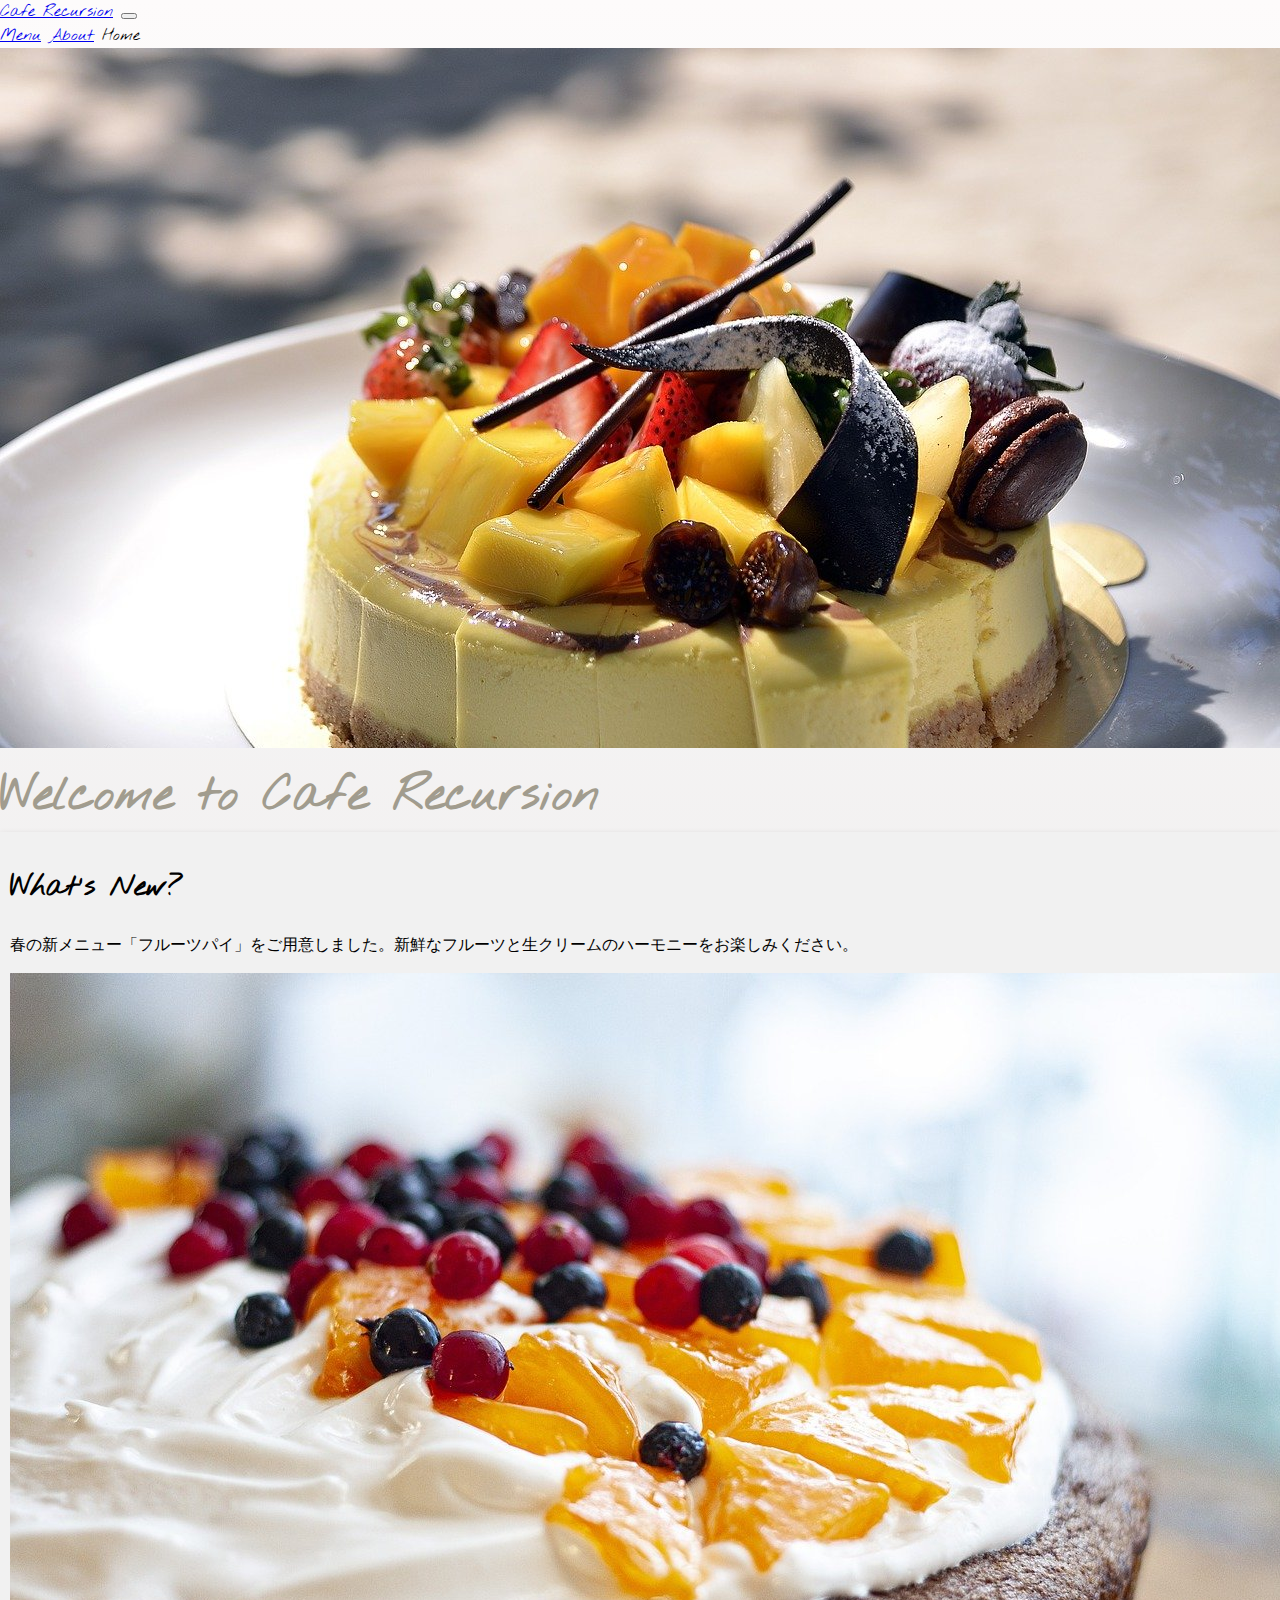
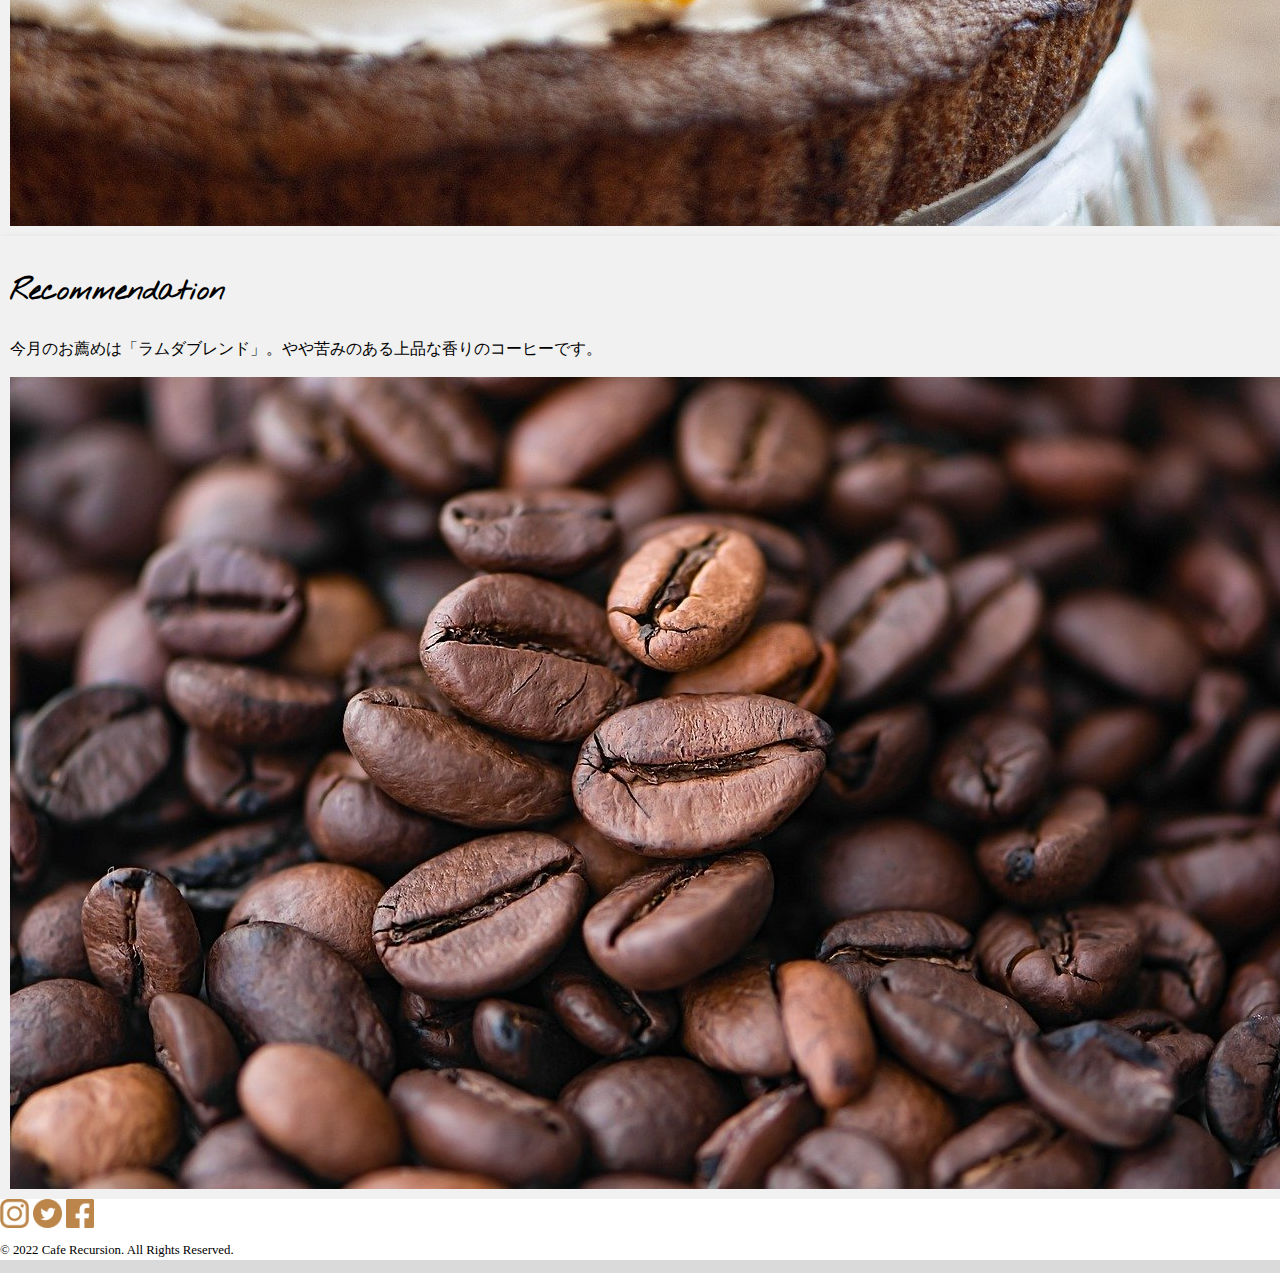
<file: index.html>
<!DOCTYPE html>
<html lang="ja">

<head>
    <meta charset="UTF-8">
    <meta http-equiv="X-UA-Compatible" content="IE=edge">
    <meta name="viewport" content="width=device-width, initial-scale=1.0">
    <meta name="description" content="Caffe Recursionのホームページです。" />
    <!-- CSS -->
    <link rel="stylesheet" href="./css/sanitize.css">
    <link href="https://cdn.jsdelivr.net/npm/bootstrap@5.0.2/dist/css/bootstrap.min.css" rel="stylesheet"
      integrity="sha384-EVSTQN3/azprG1Anm3QDgpJLIm9Nao0Yz1ztcQTwFspd3yD65VohhpuuCOmLASjC" crossorigin="anonymous" />
    <link rel="stylesheet" href="./css/style.css">
    <!--Google Fonts-->
    <link rel="preconnect" href="https://fonts.googleapis.com">
    <link rel="preconnect" href="https://fonts.gstatic.com" crossorigin>
    <link href="https://fonts.googleapis.com/css2?family=Nothing+You+Could+Do&display=swap" rel="stylesheet">
    <title>Cafe Recursion</title>
    <!-- Swiper-->
    <link 
        rel="stylesheet" 
        href="https://cdn.jsdelivr.net/npm/swiper@8/swiper-bundle.min.css"
    />
    
</head>

<body>
    <div class="vh-100">

        <!-- navbar -->
        <nav class="navbar navbar-expand-lg navbar-light bg-light mx-3">
            
            <a class="navbar-brand" href="index.html">Cafe Recursion</a>

            <button class="navbar-toggler" type="button" data-toggle="collapse" data-target="#navbarNavAltMarkup"
                aria-controls="navbarNavAltMarkup" aria-expanded="false" aria-label="Toggle navigation">
                <span class="navbar-toggler-icon"></span>
            </button>

            <div class="collapse navbar-collapse" id="navbarNavAltMarkup">
                <div class="navbar-nav">
                    <a class="nav-item nav-link" href="menu.html">Menu</a>
                    <a class="nav-item nav-link" href="about.html">About</a>
                    <a class="nav-item nav-link active">Home</a>
                </div>
            </div>
        </nav>
        <!-- /navbar -->

        <!-- slider -->
        <section>
            <div class="slider swiper mb-3">
                <!-- Additional required wrapper -->
                <div class="swiper-wrapper d-flex align-items-start">
                    <div class="swiper-slide">
                        <img class="slider-img" src="./img/cake-1284548_1280.jpg">
                    </div>
                    <div class="swiper-slide">
                        <img class="slider-img" src="./img/coffee-2151200_1280.jpg">
                    </div>
                    <div class="swiper-slide">
                        <img class="slider-img" src="./img/apple-pie-5479993_1280.jpg">
                    </div>
                    <div class="swiper-slide">
                        <img class="slider-img" src="./img/pancakes-5989136_1280.jpg">
                    </div>
                </div>
                <!-- If we need pagination -->
                <!-- <div class="swiper-pagination"></div> -->

                <!-- If we need navigation buttons -->
                <!-- <div class="swiper-button-prev"></div> -->
                <!-- <div class="swiper-button-next"></div> -->
                
                <!-- If we need scrollbar -->
                <!-- <div class="swiper-scrollbar"></div> -->
            </div>
        </section>
        <!-- /slider -->

        <h1 class="text-center pt-4">Welcome to Cafe Recursion</h1>
        <!-- cards -->
        <div class="container-fluid">
            <div class="d-flex justify-content-center align-items-center pt-3">
                <div class="row" id="target">
                </div>
            </div>
        </div>
        <footer class="footer-color">
            <div class="d-flex justify-content-center align-items-center p-3">
                <div class="d-flex justify-content-around col-2 offset-4">
                    <a href="https://www.instagram.com/"><img src="./img/instagram.jpeg" class="footericon"></a>
                    <a href="https://twitter.com/home"><img src="./img/Twitter.jpeg" class="footericon"></a>
                    <a href="https://www.facebook.com/"><img src="./img/Facebook.jpeg" class="footericon"></a>
                </div>
                <div class="col-4">
                    <p class="footer-text mt-3">© 2022 Cafe Recursion. All Rights Reserved.</p>
                </div>
            </div>
        </footer>
        <script src="https://cdn.jsdelivr.net/npm/swiper@8/swiper-bundle.min.js"></script>
        <script src="./js/slider.js"></script>
        <script type="text/javascript" src="./js/usercard.js"></script>
    </div>
</body>


</html>
</file>
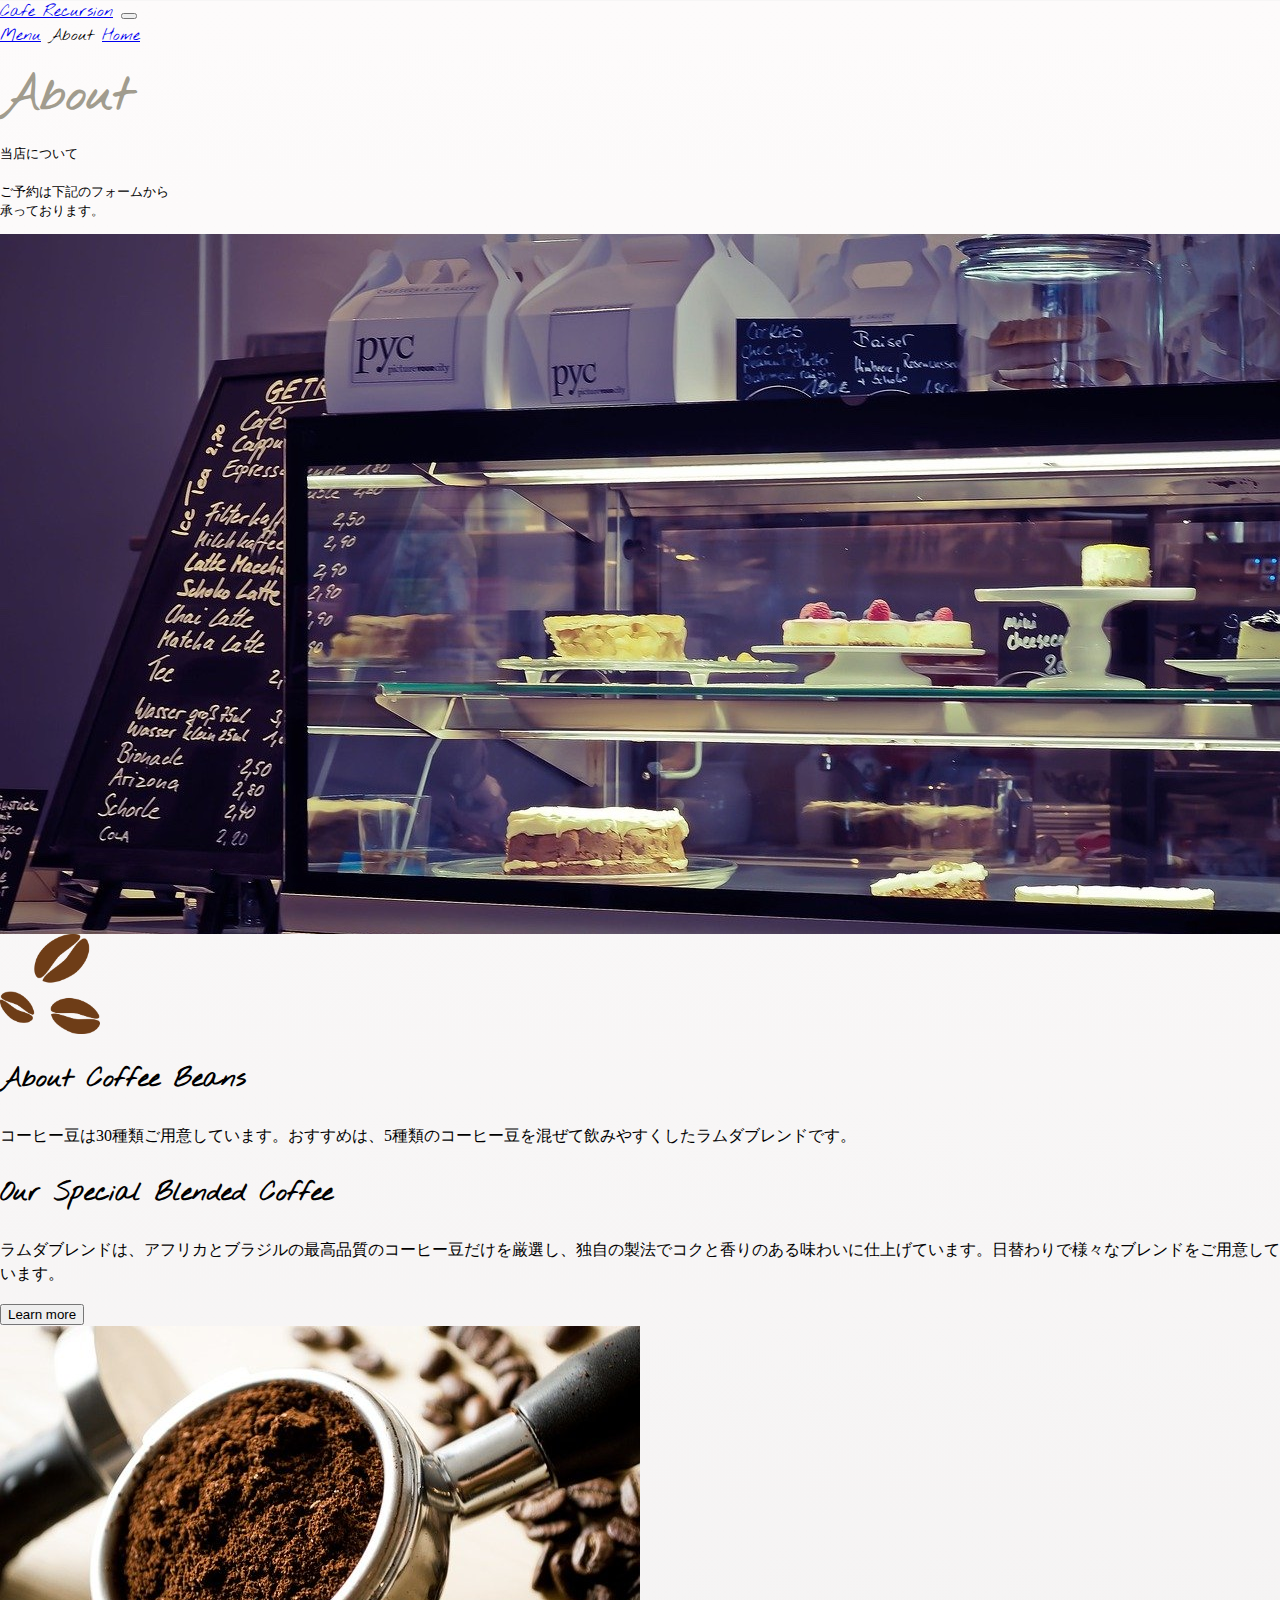
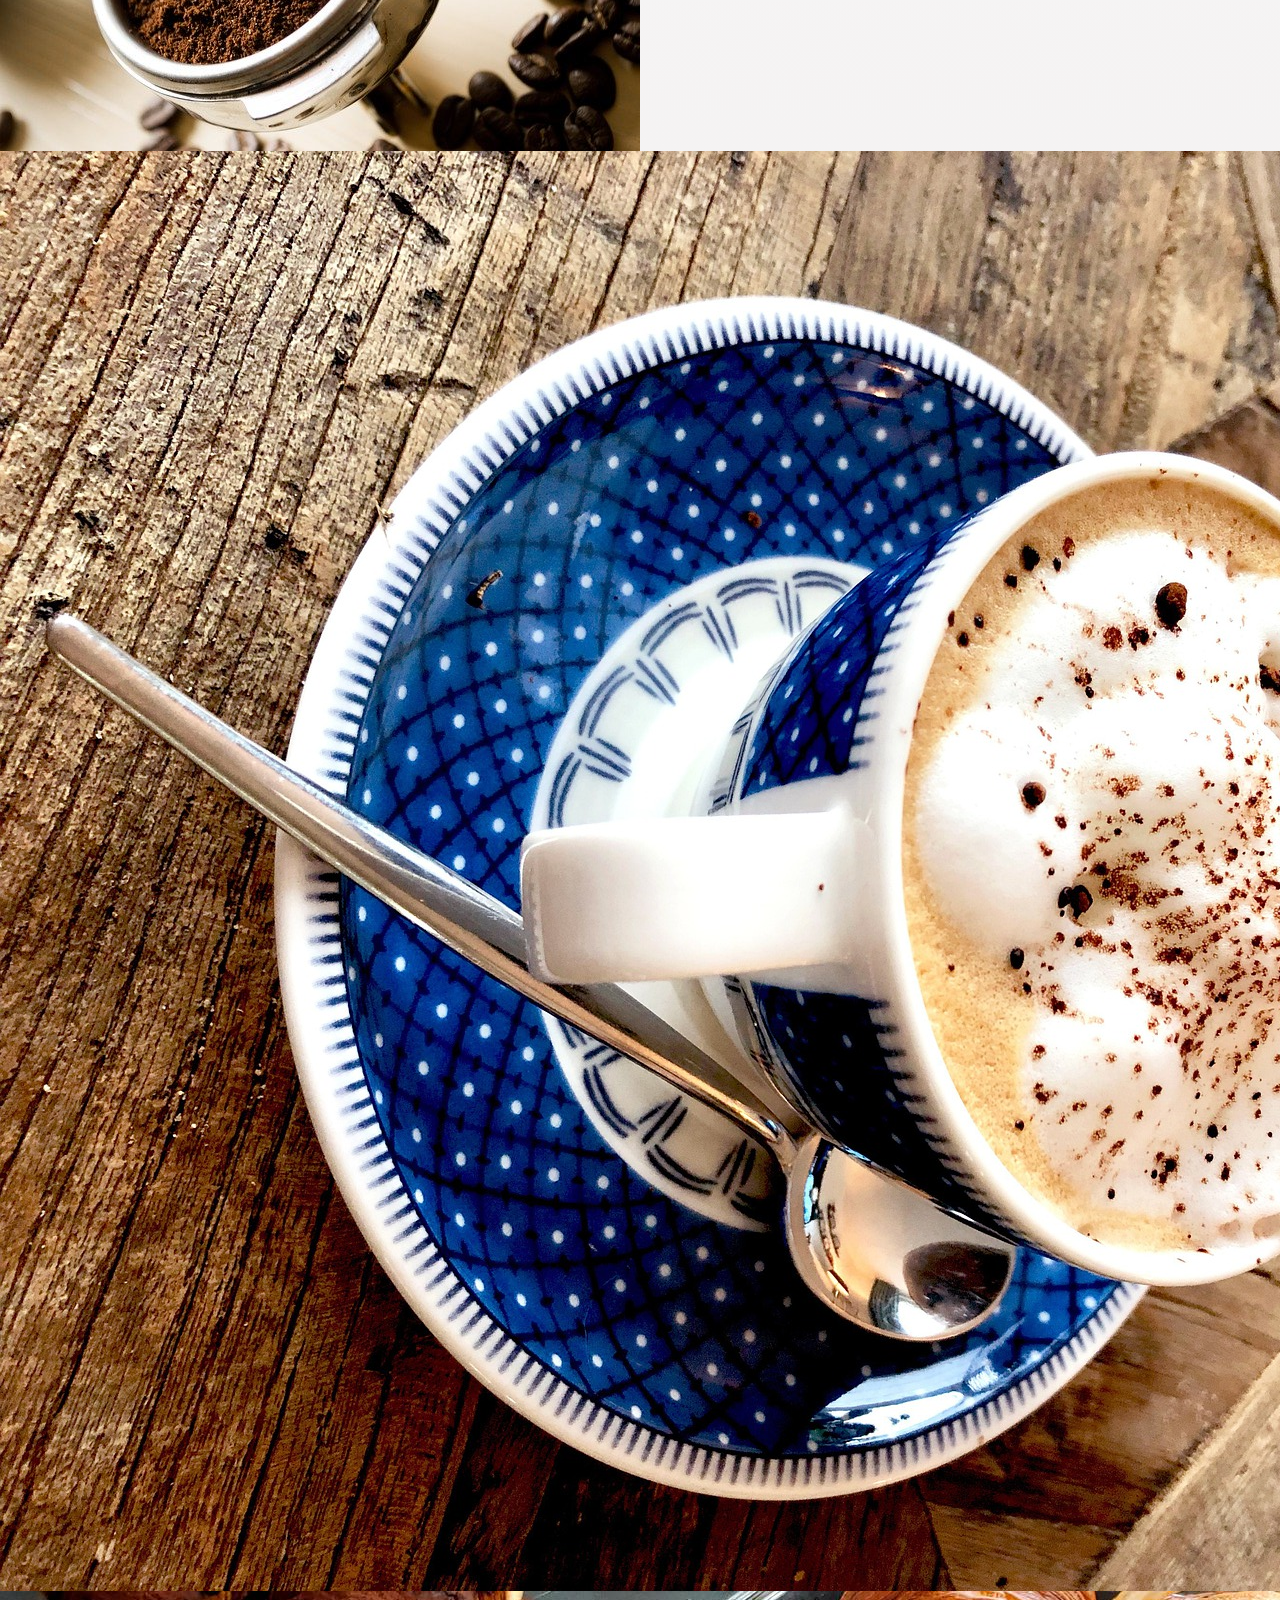
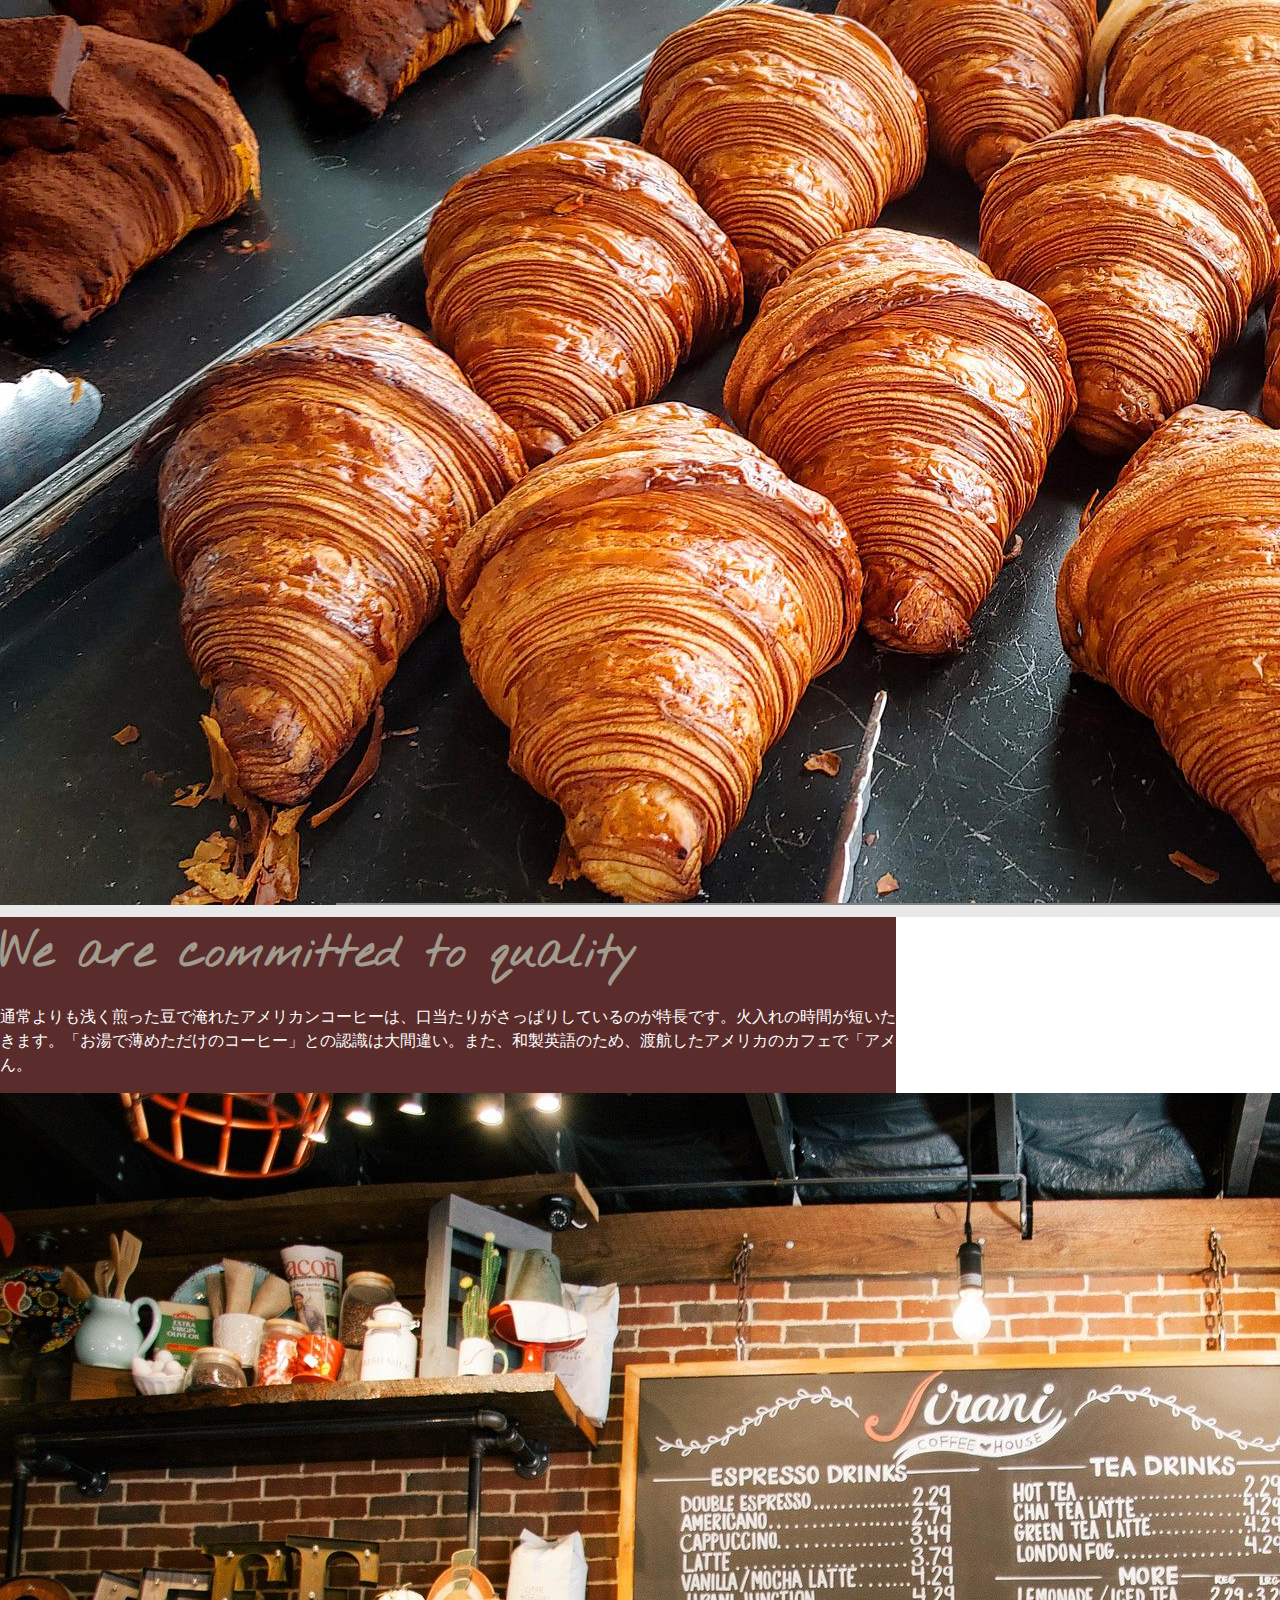
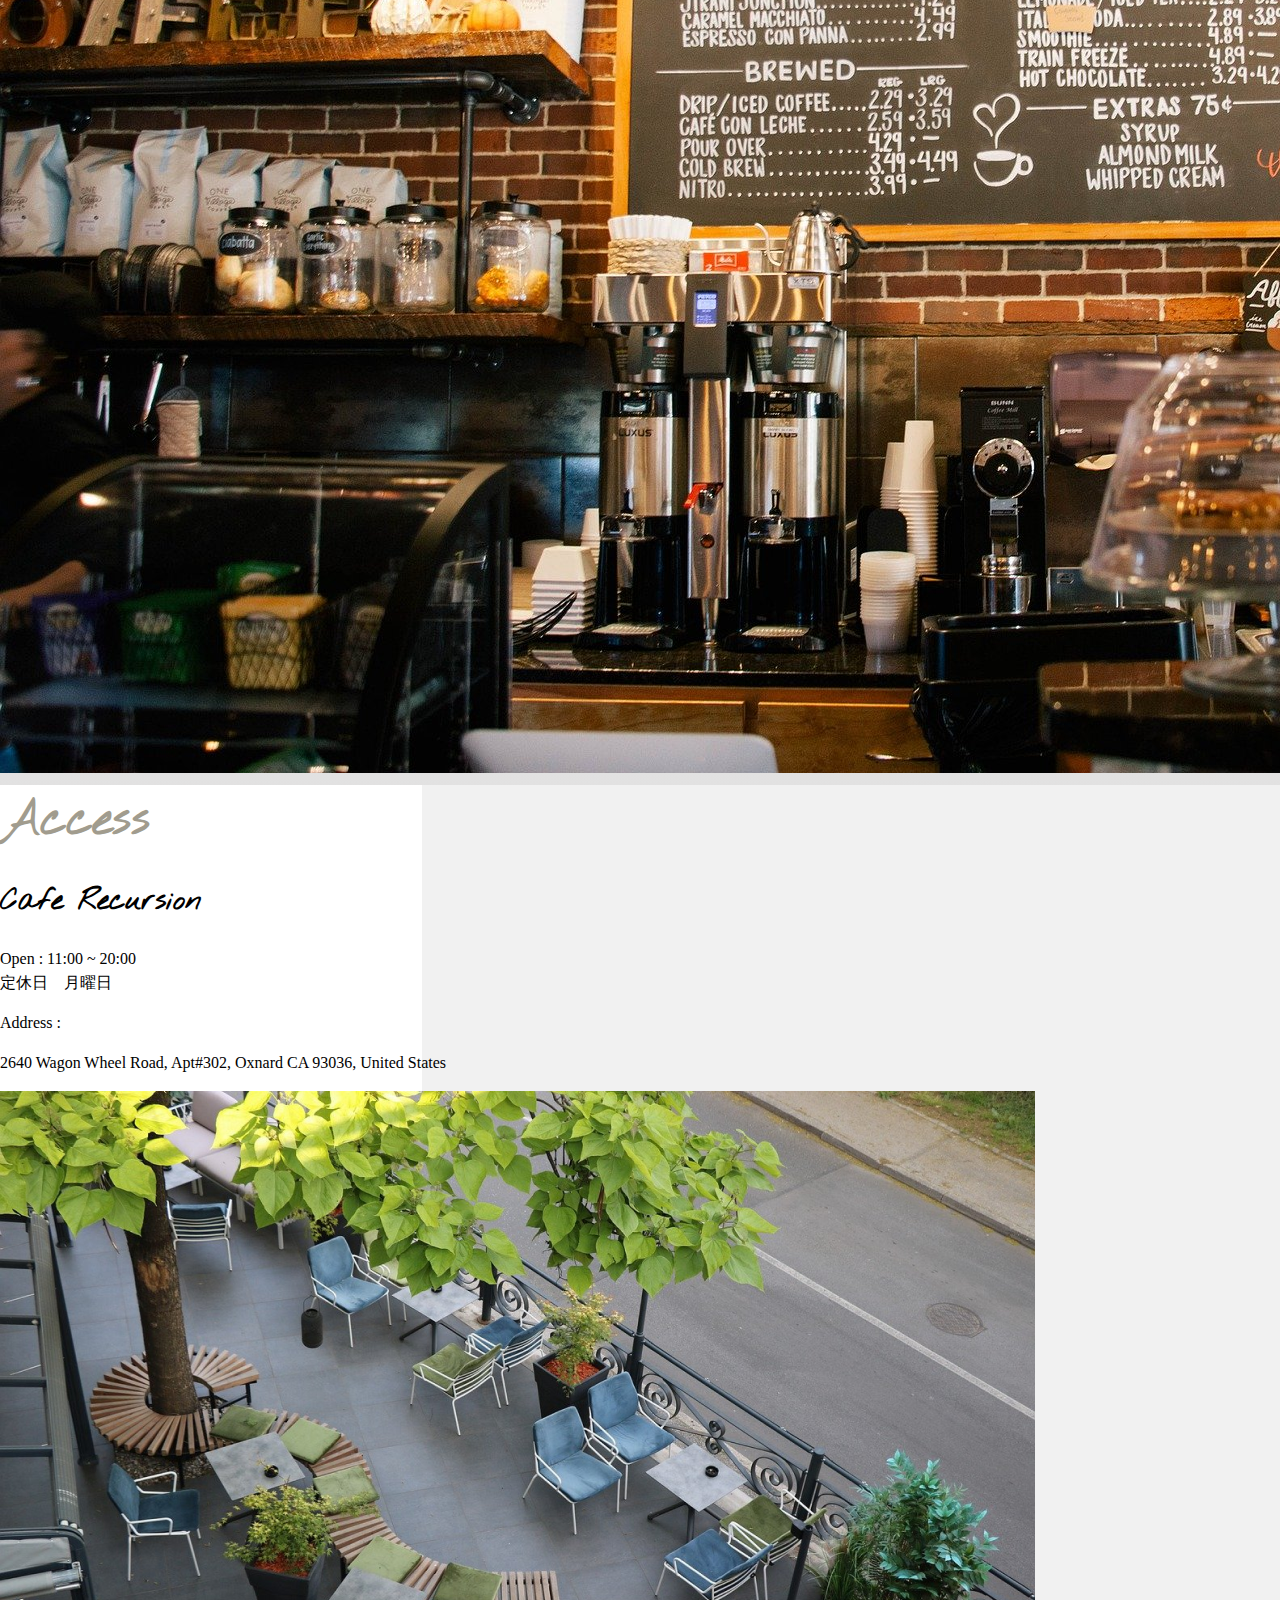
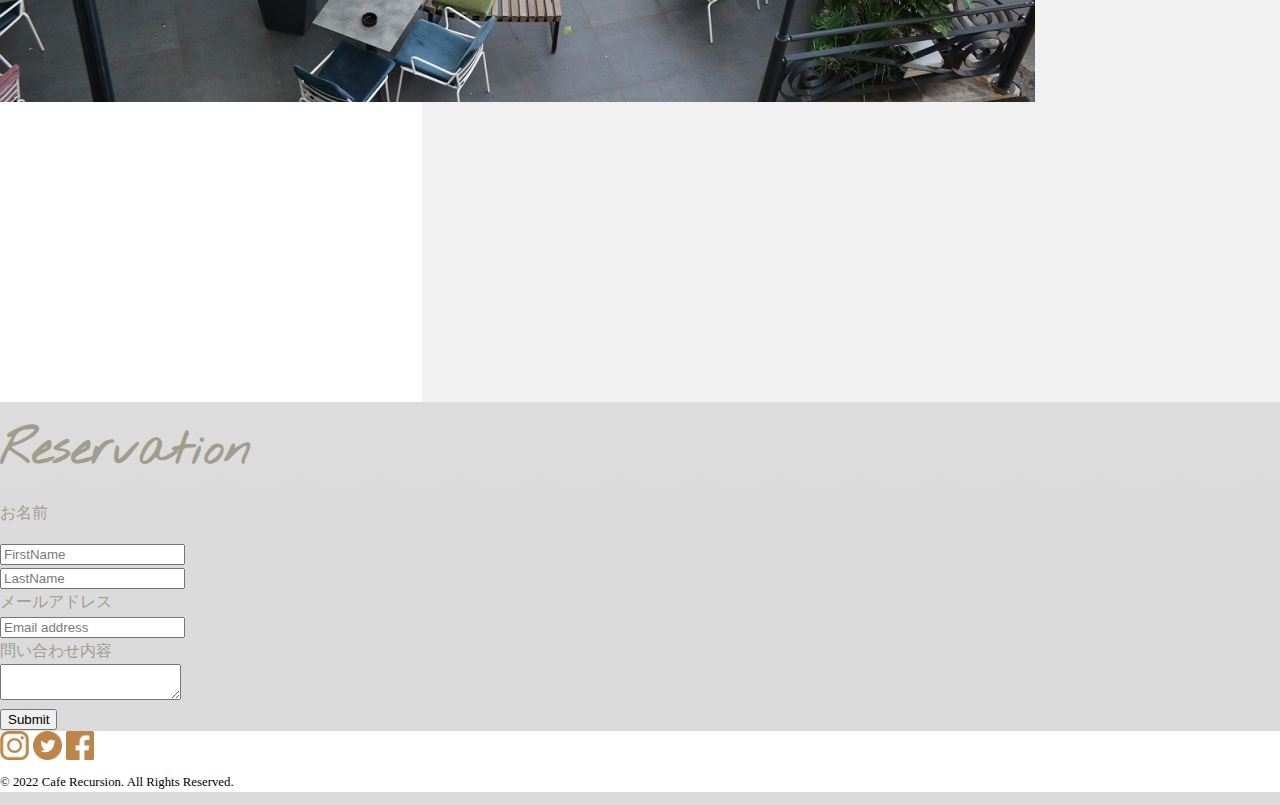
<file: about.html>
<!DOCTYPE html>
<html lang="ja">

<head>
    <meta charset="UTF-8">
    <meta http-equiv="X-UA-Compatible" content="IE=edge">
    <meta name="viewport" content="width=device-width, initial-scale=1.0">
    <meta name="description" content="Caffe Recursionのホームページです。" />
    <!-- CSS -->
    <link rel="stylesheet" href="./css/sanitize.css">
    <link href="https://cdn.jsdelivr.net/npm/bootstrap@5.0.2/dist/css/bootstrap.min.css" rel="stylesheet"
        integrity="sha384-EVSTQN3/azprG1Anm3QDgpJLIm9Nao0Yz1ztcQTwFspd3yD65VohhpuuCOmLASjC" crossorigin="anonymous" />
    <link rel="stylesheet" href="./css/style.css">
    <link rel="stylesheet" href="./css/about.css">
    <!--Google Fonts-->
    <link rel="preconnect" href="https://fonts.googleapis.com">
    <link rel="preconnect" href="https://fonts.gstatic.com" crossorigin>
    <link href="https://fonts.googleapis.com/css2?family=Nothing+You+Could+Do&display=swap" rel="stylesheet">
    <title>Cafe Recursion</title>
    <!-- Swiper-->
    <link rel="stylesheet" href="https://cdn.jsdelivr.net/npm/swiper@8/swiper-bundle.min.css" />

</head>

<body>
   

        <!-- navbar -->
        <nav class="navbar navbar-expand-lg navbar-light bg-light mx-3">

            <a class="navbar-brand" href="index.html">Cafe Recursion</a>

            <button class="navbar-toggler" type="button" data-toggle="collapse" data-target="#navbarNavAltMarkup"
                aria-controls="navbarNavAltMarkup" aria-expanded="false" aria-label="Toggle navigation">
                <span class="navbar-toggler-icon"></span>
            </button>

            <div class="collapse navbar-collapse" id="navbarNavAltMarkup">
                <div class="navbar-nav">
                    <a class="nav-item nav-link" href="menu.html">Menu</a>
                    <a class="nav-item nav-link active">About</a>
                    <a class="nav-item nav-link" href="index.html">Home</a>
                </div>
            </div>
        </nav>
        <!-- /navbar -->

        <!-- topArea -->
        <section class="bg-dark" id="topArea">
                <div class="d-flex justify-content-center align-items-center text-center text-md-left">
                    <div class="d-lg-flex col-12">
                        <div class="col-lg-3 m-auto">
                            <h1 class="pb-3">About</h1>
                            <p class="f-08 text-light px-3">当店について<br><br>
                                ご予約は下記のフォームから<br>承っております。</p>
                        </div>
                        <!--slider-->
                        <div class="slider swiper ">
                            <!-- Additional required wrapper -->
                            <div class="swiper-wrapper">
                                <div class="swiper-slide">
                                    <img class="about-slider-img" src="img/about_top1.jpg">
                                </div>
                                <div class="swiper-slide">
                                    <img class="about-slider-img" src="img/about_top2.jpg">
                                </div>
                                <div class="swiper-slide">
                                    <img class="about-slider-img" src="img/about_top3.jpg">
                                </div>
                            </div>
                        </div>
                        <!--/slider-->

                    </div>
                </div>
        </section>
        <!-- /topArea -->

        <!-- coffee -->
        <section>
        <div class="d-flex justify-content-start align-items-center py-5">
            <div class="d-md-flex d-lg-flex col-12">
                <div class="col-sm-12 col-md-6 col-lg-6 px-5 pb-5">
                    <img src="img/coffee-g970086b4a_640.png" width="100" height="100" class="m-4">
                    <h3 class="f-16">About Coffee Beans</h3>
                    <p>コーヒー豆は30種類ご用意しています。おすすめは、5種類のコーヒー豆を混ぜて飲みやすくしたラムダブレンドです。</p>
                    <h3 class="f-16">Our Special Blended Coffee</h3>
                    <p>ラムダブレンドは、アフリカとブラジルの最高品質のコーヒー豆だけを厳選し、独自の製法でコクと香りのある味わいに仕上げています。日替わりで様々なブレンドをご用意しています。</p>
                <div class="text-end">
                   <button type="button" class="btn btn-outline-secondary">Learn more</button></div>
                </div>
                    <div class="col-sm-12 col-md-6 col-lg-6 "><img src="img/coffee-g43a3cc264_640.jpg" alt="" class="img-fluid"></div>
            </div>
        </div>
        </section>
        <!-- /coffee -->

            <!-- 食べ物の写真2枚 -->
        <div class="col-12 food-box d-flex align-items-end flex-wrap">
            <div class="col-md-4 col-12 m-3">
                <img src="./img/coffee-mocha.jpg" alt="" class="col-md-12 col-10">
            </div>
            <div class="col-md-7 col-12 m-3">
                <img src="./img/croissant.jpg" alt="" class="col-12">
            </div>
        </div>

        <!-- snap photos and share like never before -->
        <div class="gradient d-flex align-items-center flex-wrap">
            <div class="col-md-5 col-12 px-5 mb-3">
                <h1 class="p-1">We are committed to quality</h1>
                <p class="explain-coffee mt-3">
                    通常よりも浅く煎った豆で淹れたアメリカンコーヒーは、口当たりがさっぱりしているのが特長です。火入れの時間が短いため、コーヒー豆のスッキリした酸味を味わうことができます。「お湯で薄めただけのコーヒー」との認識は大間違い。また、和製英語のため、渡航したアメリカのカフェで「アメリカンコーヒー　プリーズ！」と注文しても通じません。
                </p>
            </div> 
            <div class="col-7 p-3">
                <img src="./img/cofeeshop.jpg" alt="" class="coffee-shop col-12">
            </div>
        </div>

        <!-- アクセス部分作り直し -->
        <div class="gradientAccess d-flex align-items-center flex-wrap pt-5">
            <div class="col-md-4 col-12 text-center">
                <h1 class="">Access</h1>
            </div>
            <div class="d-flex col-md-8 col-12">
                <div class="col-7 mx-5 mt-3">
                    <h2 class="mt-2">Cafe Recursion</h2>
                </div>

            </div>
            <div class="col-md-4"></div>
            <div class="col-md-8 col-12 border-top d-flex pt-5 pb-3">
                    <div class="col-5 mx-5">
                        <p>Open : 11:00 ~ 20:00<br>定休日　月曜日</p>
                        <p class="pt-3 m-0">Address :</p>
                        <p class="mt-0">2640 Wagon Wheel Road, Apt#302, Oxnard CA 93036, United States</p>
                    </div>
                    <div class="col-5 mx-auto mb-3">
                        <img src="./img/cafe-shop-ga753bc777_1280 1.png" class="img-fluid" >
                    </div>
                </div>
                <div id="map" class="col-12 d-flex justify-content-center my-3 mb-3">
                    <iframe src="https://www.google.com/maps/embed?pb=!1m18!1m12!1m3!1d3298.4908020789917!2d-119.18432968349015!3d34.236017880556524!2m3!1f0!2f0!3f0!3m2!1i1024!2i768!4f13.1!3m3!1m2!1s0x80e84c55bc7ab59f%3A0x870abd101b2abedf!2zMjY0MCBXYWdvbiBXaGVlbCBSZCwgT3huYXJkLCBDQSA5MzAzNiDjgqLjg6Hjg6rjgqvlkIjooYblm70!5e0!3m2!1sja!2sjp!4v1664367992939!5m2!1sja!2sjp" width="90%" height="300px" style="border:0;" allowfullscreen="" loading="lazy" referrerpolicy="no-referrer-when-downgrade"></iframe>
                </div>
            </div>
        </div>



        <!-- 問い合わせフォーム -->
        <div class="container p-4">
            <div class="d-flex justify-content-around align-items-center">
                <div>
                    <h1>Reservation</h1>
                </div>
            </div>
            <div class="input-group flex-nowrap my-2">
                <p class="iform-text p-1">お名前　　　　</p>
                <div class="">
                    <input type="text" class="form-control" placeholder="FirstName">
                </div>
                <div class="mx-2">
                    <input type="text" class="form-control" placeholder="LastName">
                </div>
            </div>
            <div class="input-group mb-3">
                <form class="input-group-prepend">
                    <span class="iform-text p-1">メールアドレス</span>
                </form>
                <input type="text" class="form-control" placeholder="Email address" aria-describedby="basic-addon1">
            </div>
            <div class="input-group d-flex align-items-center">
                <form class="input-group-prepend">
                  <span class="iform-text p-1">問い合わせ内容</span>
                </form>
                <textarea class="form-control text-form" aria-label="With textarea"></textarea>
            </div>
            <div class="d-flex justify-content-center mt-3">
                <button type="button" class="btn btn-outline-secondary">Submit</button>
            </div>
        </div>

        <footer class="footer-color">
            <div class="d-flex justify-content-center align-items-center p-3">
                <div class="d-flex justify-content-around col-2 offset-4">
                    <a href="https://www.instagram.com/"><img src="./img/instagram.jpeg" class="footericon"></a>
                    <a href="https://twitter.com/home"><img src="./img/Twitter.jpeg" class="footericon"></a>
                    <a href="https://www.facebook.com/"><img src="./img/Facebook.jpeg" class="footericon"></a>
                </div>
                <div class="col-4">
                    <p class="footer-text mt-3">© 2022 Cafe Recursion. All Rights Reserved.</p>
                </div>
            </div>
        </footer>
        <script src="https://cdn.jsdelivr.net/npm/swiper@8/swiper-bundle.min.js"></script>
        <script src="./js/slider.js"></script>
        <script type="text/javascript" src="./js/usercard.js"></script>
    </div>



</body>


</html>
</file>
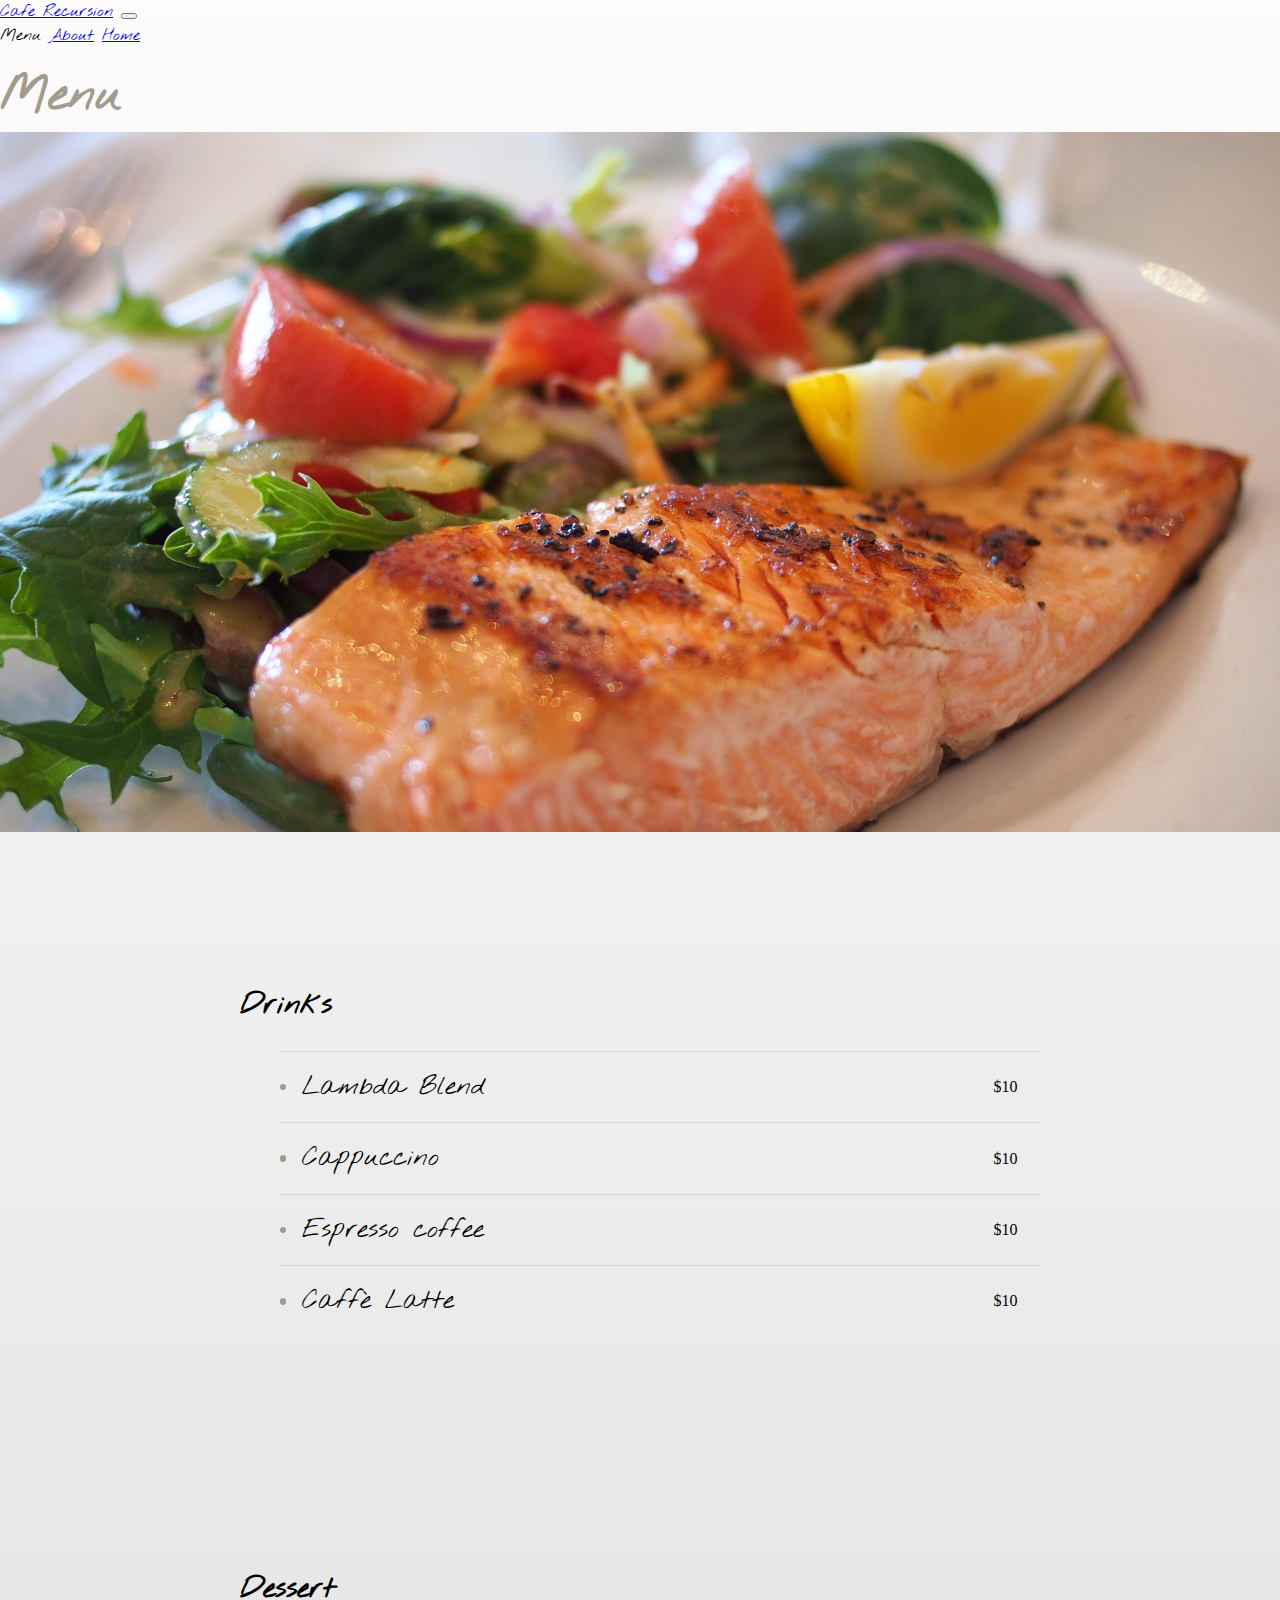
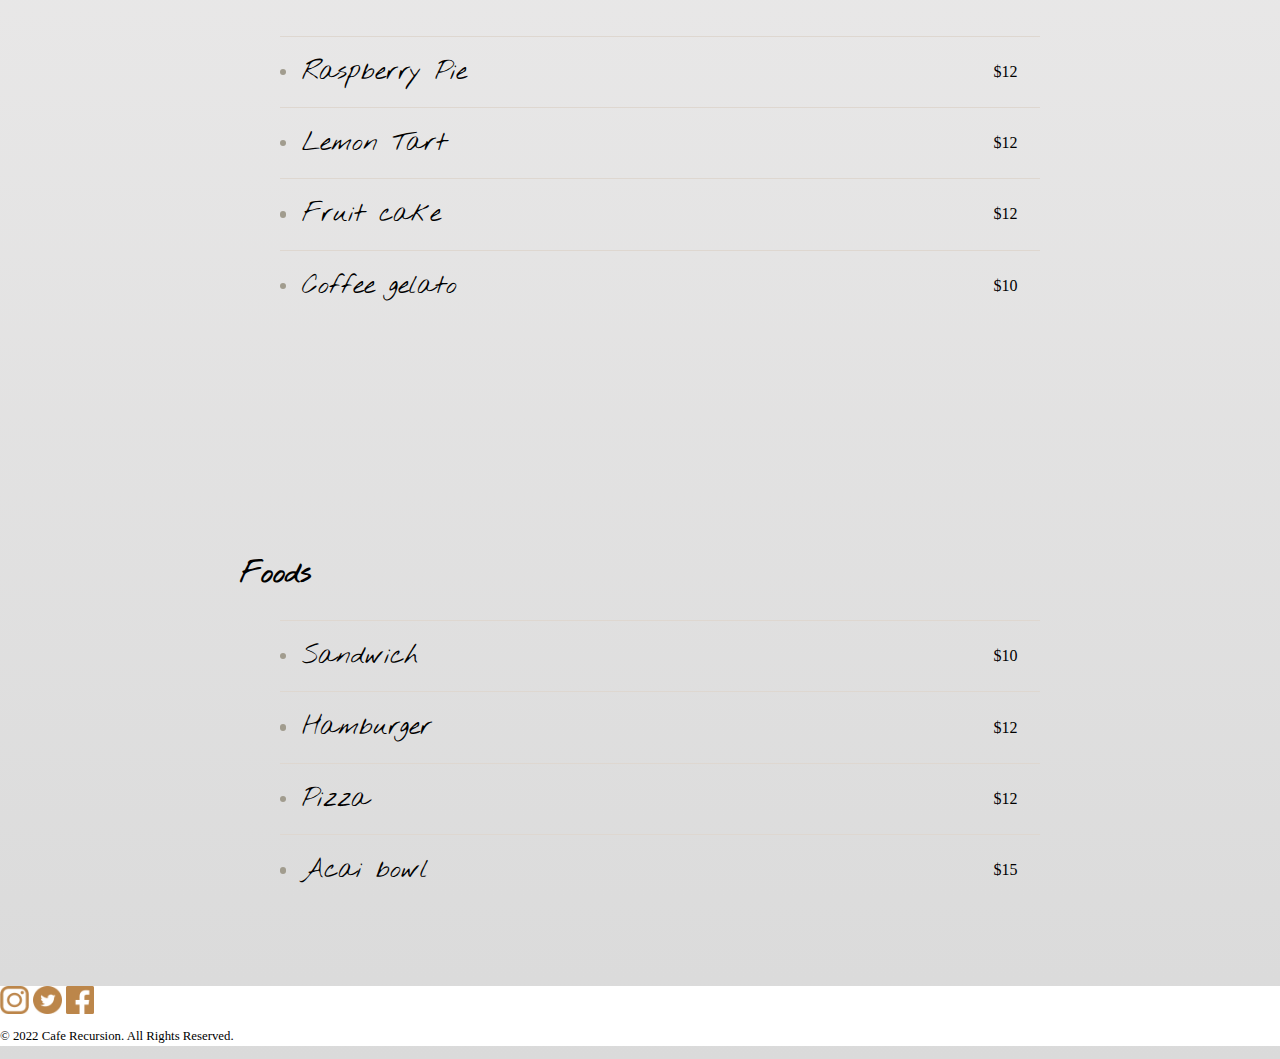
<file: menu.html>
<!DOCTYPE html>
<html lang="ja">

<head>
    <meta charset="UTF-8">
    <meta http-equiv="X-UA-Compatible" content="IE=edge">
    <meta name="viewport" content="width=device-width, initial-scale=1.0">
    <meta name="description" content="Caffe Recursionのホームページです。" />
    <!-- CSS -->
    <link rel="stylesheet" href="./css/sanitize.css">
    <link href="https://cdn.jsdelivr.net/npm/bootstrap@5.0.2/dist/css/bootstrap.min.css" rel="stylesheet"
      integrity="sha384-EVSTQN3/azprG1Anm3QDgpJLIm9Nao0Yz1ztcQTwFspd3yD65VohhpuuCOmLASjC" crossorigin="anonymous" />
    <link rel="stylesheet" href="./css/style.css">
    <link rel="stylesheet" href="./css/about.css">
    <!--Google Fonts-->
    <link rel="preconnect" href="https://fonts.googleapis.com">
    <link rel="preconnect" href="https://fonts.gstatic.com" crossorigin>
    <link href="https://fonts.googleapis.com/css2?family=Nothing+You+Could+Do&display=swap" rel="stylesheet">
    <title>Menu | Cafe Recursion</title>
    <!-- Swiper-->
    <link rel="stylesheet" href="https://cdn.jsdelivr.net/npm/swiper@8/swiper-bundle.min.css"/>   
</head>
<body>
    <div>
        <!-- navbar -->
        <nav class="navbar navbar-expand-lg navbar-light bg-light mx-3">
            
            <a class="navbar-brand" href="index.html">Cafe Recursion</a>

            <button class="navbar-toggler" type="button" data-toggle="collapse" data-target="#navbarNavAltMarkup"
                aria-controls="navbarNavAltMarkup" aria-expanded="false" aria-label="Toggle navigation">
                <span class="navbar-toggler-icon"></span>
            </button>

            <div class="collapse navbar-collapse" id="navbarNavAltMarkup">
                <div class="navbar-nav">
                    <a class="nav-item nav-link active">Menu</a>
                    <a class="nav-item nav-link" href="about.html">About</a>
                    <a class="nav-item nav-link" href="index.html">Home</a>
                </div>
            </div>
        </nav>
        <!-- /navbar -->

        <!-- topArea -->
        <section class="bg-dark" id="topArea">
            <div class="d-flex justify-content-center align-items-center text-center text-md-left">
                <div class="d-lg-flex col-12 ">
                    <div class="col-lg-3 m-auto">
                        <h1 class="pb-3">Menu</h1>
                        <!-- <p class="f-08 text-light px-3">This is the introduction page of our cafe. <br>Reservations can be made by filling out the form below.</p> -->
                    </div>
                    <!--slider-->
                    <div class="slider swiper d-flex align-items-center">
                        <!-- Additional required wrapper -->
                        <div class="swiper-wrapper">
                            <div class="swiper-slide">
                                <img class="menu-slider-img" src="img/menu-slider-1.jpg">
                            </div>
                            <div class="swiper-slide">
                                <img class="menu-slider-img" src="img/menu-slider-6.jpg">
                            </div>
                            <div class="swiper-slide">
                                <img class="menu-slider-img" src="img/menu-slider-2.jpg">
                            </div>
                            <div class="swiper-slide">
                                <img class="menu-slider-img" src="img/menu-slider-3.jpg">
                            </div>
                            <div class="swiper-slide">
                                <img class="menu-slider-img" src="img/menu-slider-4.jpg">
                            </div>
                            <div class="swiper-slide">
                                <img class="menu-slider-img" src="img/menu-slider-5.jpg">
                            </div>
                        </div>
                    </div>
                    <!--/slider-->
                </div>
            </div>
    </section>
    <!-- /topArea -->

        <div class="menu-block bg-white">
            <h2>Drinks</h2>
            <div>
                <ul class="menu-list">
                    <li><div class="food">Lambda Blend</div><div class="price">$10</div></li>
                    <li><div class="food">Cappuccino</div><div class="price">$10</div></li>
                    <li><div class="food">Espresso coffee</div><div class="price">$10</div></li>
                    <li><div class="food">Caffè Latte</div><div class="price">$10</div></li>
                </ul>
            </div>
        </div>
        <div class="menu-block">
            <h2>Dessert</h2>
            <div>
                <ul class="menu-list">
                    <li><div class="food">Raspberry Pie</div><div class="price">$12</div></li>
                    <li><div class="food">Lemon Tart</div><div class="price">$12</div></li>
                    <li><div class="food">Fruit cake</div><div class="price">$12</div></li>
                    <li><div class="food">Coffee gelato</div><div class="price">$10</div></li>
                </ul>
            </div>
        </div>
        <div class="menu-block bg-white">
            <h2>Foods</h2>
            <div>
                <ul class="menu-list">
                    <li><div class="food">Sandwich</div><div class="price">$10</div></li>
                    <li><div class="food">Hamburger</div><div class="price">$12</div></li>
                    <li><div class="food">Pizza</div><div class="price">$12</div></li>
                    <li><div class="food">Acai bowl</div><div class="price">$15</div></li>
                </ul>
            </div>
        </div>

        <footer class="footer-color">
            <div class="d-flex justify-content-center align-items-center p-3">
                <div class="d-flex justify-content-around col-2 offset-4">
                    <a href="https://www.instagram.com/"><img src="./img/instagram.jpeg" class="footericon"></a>
                    <a href="https://twitter.com/home"><img src="./img/Twitter.jpeg" class="footericon"></a>
                    <a href="https://www.facebook.com/"><img src="./img/Facebook.jpeg" class="footericon"></a>
                </div>
                <div class="col-4">
                    <p class="footer-text mt-3">© 2022 Cafe Recursion. All Rights Reserved.</p>
                </div>
            </div>
        </footer>

        <script src="https://cdn.jsdelivr.net/npm/swiper@8/swiper-bundle.min.js"></script>
        <script src="./js/slider.js"></script>
    </div>
</body>
</html>
</file>
<file: css/sanitize.css>
/* Document
 * ========================================================================== */

/**
 * Add border box sizing in all browsers (opinionated).
 */

*,
::before,
::after {
  box-sizing: border-box;
}

/**
 * 1. Add text decoration inheritance in all browsers (opinionated).
 * 2. Add vertical alignment inheritance in all browsers (opinionated).
 */

::before,
::after {
  text-decoration: inherit; /* 1 */
  vertical-align: inherit; /* 2 */
}

/**
 * 1. Use the default cursor in all browsers (opinionated).
 * 2. Change the line height in all browsers (opinionated).
 * 3. Use a 4-space tab width in all browsers (opinionated).
 * 4. Remove the grey highlight on links in iOS (opinionated).
 * 5. Prevent adjustments of font size after orientation changes in
 *    IE on Windows Phone and in iOS.
 * 6. Breaks words to prevent overflow in all browsers (opinionated).
 */

html {
  cursor: default; /* 1 */
  line-height: 1.5; /* 2 */
  -moz-tab-size: 4; /* 3 */
  tab-size: 4; /* 3 */
  -webkit-tap-highlight-color: transparent /* 4 */;
  -ms-text-size-adjust: 100%; /* 5 */
  -webkit-text-size-adjust: 100%; /* 5 */
  word-break: break-word; /* 6 */
}

/* Sections
 * ========================================================================== */

/**
 * Remove the margin in all browsers (opinionated).
 */

body {
  margin: 0;
}

/**
 * Correct the font size and margin on `h1` elements within `section` and
 * `article` contexts in Chrome, Edge, Firefox, and Safari.
 */

h1 {
  font-size: 2em;
  margin: 0.67em 0;
}

/* Grouping content
 * ========================================================================== */

/**
 * Remove the margin on nested lists in Chrome, Edge, IE, and Safari.
 */

dl dl,
dl ol,
dl ul,
ol dl,
ul dl {
  margin: 0;
}

/**
 * Remove the margin on nested lists in Edge 18- and IE.
 */

ol ol,
ol ul,
ul ol,
ul ul {
  margin: 0;
}

/**
 * 1. Add the correct sizing in Firefox.
 * 2. Show the overflow in Edge 18- and IE.
 */

hr {
  height: 0; /* 1 */
  overflow: visible; /* 2 */
}

/**
 * Add the correct display in IE.
 */

main {
  display: block;
}

/**
 * Remove the list style on navigation lists in all browsers (opinionated).
 */

nav ol,
nav ul {
  list-style: none;
  padding: 0;
}

/**
 * 1. Correct the inheritance and scaling of font size in all browsers.
 * 2. Correct the odd `em` font sizing in all browsers.
 */

pre {
  font-family: monospace, monospace; /* 1 */
  font-size: 1em; /* 2 */
}

/* Text-level semantics
 * ========================================================================== */

/**
 * Remove the gray background on active links in IE 10.
 */

a {
  background-color: transparent;
}

/**
 * Add the correct text decoration in Edge 18-, IE, and Safari.
 */

abbr[title] {
  text-decoration: underline;
  text-decoration: underline dotted;
}

/**
 * Add the correct font weight in Chrome, Edge, and Safari.
 */

b,
strong {
  font-weight: bolder;
}

/**
 * 1. Correct the inheritance and scaling of font size in all browsers.
 * 2. Correct the odd `em` font sizing in all browsers.
 */

code,
kbd,
samp {
  font-family: monospace, monospace; /* 1 */
  font-size: 1em; /* 2 */
}

/**
 * Add the correct font size in all browsers.
 */

small {
  font-size: 80%;
}

/* Embedded content
 * ========================================================================== */

/*
 * Change the alignment on media elements in all browsers (opinionated).
 */

audio,
canvas,
iframe,
img,
svg,
video {
  vertical-align: middle;
}

/**
 * Add the correct display in IE 9-.
 */

audio,
video {
  display: inline-block;
}

/**
 * Add the correct display in iOS 4-7.
 */

audio:not([controls]) {
  display: none;
  height: 0;
}

/**
 * Remove the border on iframes in all browsers (opinionated).
 */

iframe {
  border-style: none;
}

/**
 * Remove the border on images within links in IE 10-.
 */

img {
  border-style: none;
}

/**
 * Change the fill color to match the text color in all browsers (opinionated).
 */

svg:not([fill]) {
  fill: currentColor;
}

/**
 * Hide the overflow in IE.
 */

svg:not(:root) {
  overflow: hidden;
}

/* Tabular data
 * ========================================================================== */

/**
 * Collapse border spacing in all browsers (opinionated).
 */

table {
  border-collapse: collapse;
}

/* Forms
 * ========================================================================== */

/**
 * Remove the margin on controls in Safari.
 */

button,
input,
select {
  margin: 0;
}

/**
 * 1. Show the overflow in IE.
 * 2. Remove the inheritance of text transform in Edge 18-, Firefox, and IE.
 */

button {
  overflow: visible; /* 1 */
  text-transform: none; /* 2 */
}

/**
 * Correct the inability to style buttons in iOS and Safari.
 */

button,
[type="button"],
[type="reset"],
[type="submit"] {
  -webkit-appearance: button;
}

/**
 * 1. Change the inconsistent appearance in all browsers (opinionated).
 * 2. Correct the padding in Firefox.
 */

fieldset {
  border: 1px solid #a0a0a0; /* 1 */
  padding: 0.35em 0.75em 0.625em; /* 2 */
}

/**
 * Show the overflow in Edge 18- and IE.
 */

input {
  overflow: visible;
}

/**
 * 1. Correct the text wrapping in Edge 18- and IE.
 * 2. Correct the color inheritance from `fieldset` elements in IE.
 */

legend {
  color: inherit; /* 2 */
  display: table; /* 1 */
  max-width: 100%; /* 1 */
  white-space: normal; /* 1 */
}

/**
 * 1. Add the correct display in Edge 18- and IE.
 * 2. Add the correct vertical alignment in Chrome, Edge, and Firefox.
 */

progress {
  display: inline-block; /* 1 */
  vertical-align: baseline; /* 2 */
}

/**
 * Remove the inheritance of text transform in Firefox.
 */

select {
  text-transform: none;
}

/**
 * 1. Remove the margin in Firefox and Safari.
 * 2. Remove the default vertical scrollbar in IE.
 * 3. Change the resize direction in all browsers (opinionated).
 */

textarea {
  margin: 0; /* 1 */
  overflow: auto; /* 2 */
  resize: vertical; /* 3 */
}

/**
 * Remove the padding in IE 10-.
 */

[type="checkbox"],
[type="radio"] {
  padding: 0;
}

/**
 * 1. Correct the odd appearance in Chrome, Edge, and Safari.
 * 2. Correct the outline style in Safari.
 */

[type="search"] {
  -webkit-appearance: textfield; /* 1 */
  outline-offset: -2px; /* 2 */
}

/**
 * Correct the cursor style of increment and decrement buttons in Safari.
 */

::-webkit-inner-spin-button,
::-webkit-outer-spin-button {
  height: auto;
}

/**
 * Correct the text style of placeholders in Chrome, Edge, and Safari.
 */

::-webkit-input-placeholder {
  color: inherit;
  opacity: 0.54;
}

/**
 * Remove the inner padding in Chrome, Edge, and Safari on macOS.
 */

::-webkit-search-decoration {
  -webkit-appearance: none;
}

/**
 * 1. Correct the inability to style upload buttons in iOS and Safari.
 * 2. Change font properties to `inherit` in Safari.
 */

::-webkit-file-upload-button {
  -webkit-appearance: button; /* 1 */
  font: inherit; /* 2 */
}

/**
 * Remove the inner border and padding of focus outlines in Firefox.
 */

::-moz-focus-inner {
  border-style: none;
  padding: 0;
}

/**
 * Restore the focus outline styles unset by the previous rule in Firefox.
 */

:-moz-focusring {
  outline: 1px dotted ButtonText;
}

/**
 * Remove the additional :invalid styles in Firefox.
 */

:-moz-ui-invalid {
  box-shadow: none;
}

/* Interactive
 * ========================================================================== */

/*
 * Add the correct display in Edge 18- and IE.
 */

details {
  display: block;
}

/*
 * Add the correct styles in Edge 18-, IE, and Safari.
 */

dialog {
  background-color: white;
  border: solid;
  color: black;
  display: block;
  height: -moz-fit-content;
  height: -webkit-fit-content;
  height: fit-content;
  left: 0;
  margin: auto;
  padding: 1em;
  position: absolute;
  right: 0;
  width: -moz-fit-content;
  width: -webkit-fit-content;
  width: fit-content;
}

dialog:not([open]) {
  display: none;
}

/*
 * Add the correct display in all browsers.
 */

summary {
  display: list-item;
}

/* Scripting
 * ========================================================================== */

/**
 * Add the correct display in IE 9-.
 */

canvas {
  display: inline-block;
}

/**
 * Add the correct display in IE.
 */

template {
  display: none;
}

/* User interaction
 * ========================================================================== */

/*
 * 1. Remove the tapping delay in IE 10.
 * 2. Remove the tapping delay on clickable elements
      in all browsers (opinionated).
 */

a,
area,
button,
input,
label,
select,
summary,
textarea,
[tabindex] {
  -ms-touch-action: manipulation; /* 1 */
  touch-action: manipulation; /* 2 */
}

/**
 * Add the correct display in IE 10-.
 */

[hidden] {
  display: none;
}

/* Accessibility
 * ========================================================================== */

/**
 * Change the cursor on busy elements in all browsers (opinionated).
 */

[aria-busy="true"] {
  cursor: progress;
}

/*
 * Change the cursor on control elements in all browsers (opinionated).
 */

[aria-controls] {
  cursor: pointer;
}

/*
 * Change the cursor on disabled, not-editable, or otherwise
 * inoperable elements in all browsers (opinionated).
 */

[aria-disabled="true"],
[disabled] {
  cursor: not-allowed;
}

/*
 * Change the display on visually hidden accessible elements
 * in all browsers (opinionated).
 */

[aria-hidden="false"][hidden] {
  display: initial;
}

[aria-hidden="false"][hidden]:not(:focus) {
  clip: rect(0, 0, 0, 0);
  position: absolute;
}
</file>
<file: css/style.css>
body {
  background: linear-gradient(to bottom, #fdfbfb, #dadada);
}

nav, h3{
    font-family: 'Nothing You Could Do', cursive;
}

h1 {
    font-family: 'Nothing You Could Do', cursive;
    font-size: 3em;
    color: rgb(161, 156, 142);
    margin: 12px auto 0px;
}

h2 {
  font-family: 'Nothing You Could Do', cursive;
  font-size: 1.8em;
  color: black;
}

/* font */
.f-16 {
  font-size: 1.6em;
}
.f-12 {
  font-size: 1.2em;
}
.f-08 {
  font-size: 0.8em;
}

/* slider */
.slider {
    height: 700px;
    overflow: hidden;
    display: flex;
    flex-flow: row nowrap;
    justify-content: flex-start;
    align-items: center;
}

.slider-img {
  /* max-height: 100%;   */
  min-width: 100%;
  object-fit: cover;
}

.menu-slider-img{
  height: 800px;
  /* width: 600px; */
  object-fit: cover;
}

.about-slider-img{
  max-height: 100%;
  width: 600px;
  object-fit: cover;
}

@keyframes zoomUp {
  0% {
    transform: scale(1);
  }
  100% {
    transform: scale(1.15);
  }
}

.swiper-slide-active .about-slider-img,
.swiper-slide-duplicate-active .about-slider-img,
.swiper-slide-prev .about-slider-img{
  animation: zoomUp 10s linear 0s 1 normal both;  
}

.swiper-slide-active .menu-slider-img,
.swiper-slide-duplicate-active .menu-slider-img,
.swiper-slide-prev .menu-slider-img{
  animation: zoomUp 10s linear 0s 1 normal both;  
}


/* card */
   .card {
    box-shadow: 0 4px 8px 0 rgba(0, 0, 0, 0.2);
    width: 100%;
    height: 100%;
    margin: 0 auto;
    padding: 10px;
    background-color: #f1f1f1;
}

/* footer */
footer p {
  font-size: 0.8em;
  width: 100%;
  position: sticky;
  bottom: 0;
  background-color: white;
}

.footer-text{
  /* position:absolute; */
  top:40%;
  left:70%;
}

.footer-color{
  background-color: white;
}


.footericon{
  height: 1.8em;
}

.w-300{
  width: 200px;
}

.iform-text{
  font-family: 'Nothing You Could Do', cursive;
    font-size: 1.6m;
    color: rgb(161, 156, 142);
    margin-right:pixabayco 10px ;
}



@media screen and (min-width: 768px) {
  .gradient{
    /* background:rgb(90, 44, 44); */
    background:linear-gradient(90deg, rgb(90, 44, 44) 0%, rgb(90, 44, 44) 70%, white 70%, white 100%);
  } 
}
   
@media screen and (max-width: 768px) {
  .gradient{
    justify-content: center;
    align-items: center;
    background:linear-gradient(180deg, rgb(90, 44, 44) 0%, rgb(90, 44, 44) 100%);
  }
}

@media screen and (min-width: 768px) {
  .gradientAccess{
    /* background:rgb(90, 44, 44); */
    background:linear-gradient(90deg, white 0%, white 33%, #f1f1f1 33%, #f1f1f1 100%);
  }
}
   
@media screen and (max-width: 768px) {
  .gradientAccess{
    justify-content: center;
    align-items: center;
    background:linear-gradient(180deg, #f1f1f1 0%, #f1f1f1 100%);
  }
}


.explain-coffee{
  color: white;
}

.food-box{
  width: 100vw;
  background-color: rgba(255, 255, 0, 0.129);
}

.cafeshop-ga {
  width: 600px;
  height: 400px;
}

/* menu.html */
.menu-mv {
  height: 400px;
}
.menu-mv_title {
  background: #000;
  padding: 3rem 5rem 3rem 15rem;
}
.menu-mv_img > img{
  height: 400px;
}

.menu-block {  
  margin-top: 4rem;
  margin-right: 5rem;
  padding: 4rem 10rem 4rem 15rem;
}

.menu-list > li {
  position: relative;
  border-top: 1px solid #ded7d0;
  display: block;
  display: flex;
  padding: 1rem 1.4rem; 
  align-items: center;
  justify-content: space-between;
}
.menu-list > li > .food::before {
  width: 0.4rem;
  height: 0.4rem;
  background: #a19c8e;
  border-radius: 999px;
  display: block;
  position: absolute;
  top: 2rem;
  left: 0;
  content: "";
}

.food{
  font-family: 'Nothing You Could Do', cursive;
  font-size: 1.6em;
}
</file>
<file: css/about.css>
/* topArea */
#topArea {
    min-width: 100%;
    overflow: hidden;
}

 #topArea img {
    min-width: 100%;
    max-height: 700px;
} 

/* .btn {
    background-color: white;
} */
</file>
